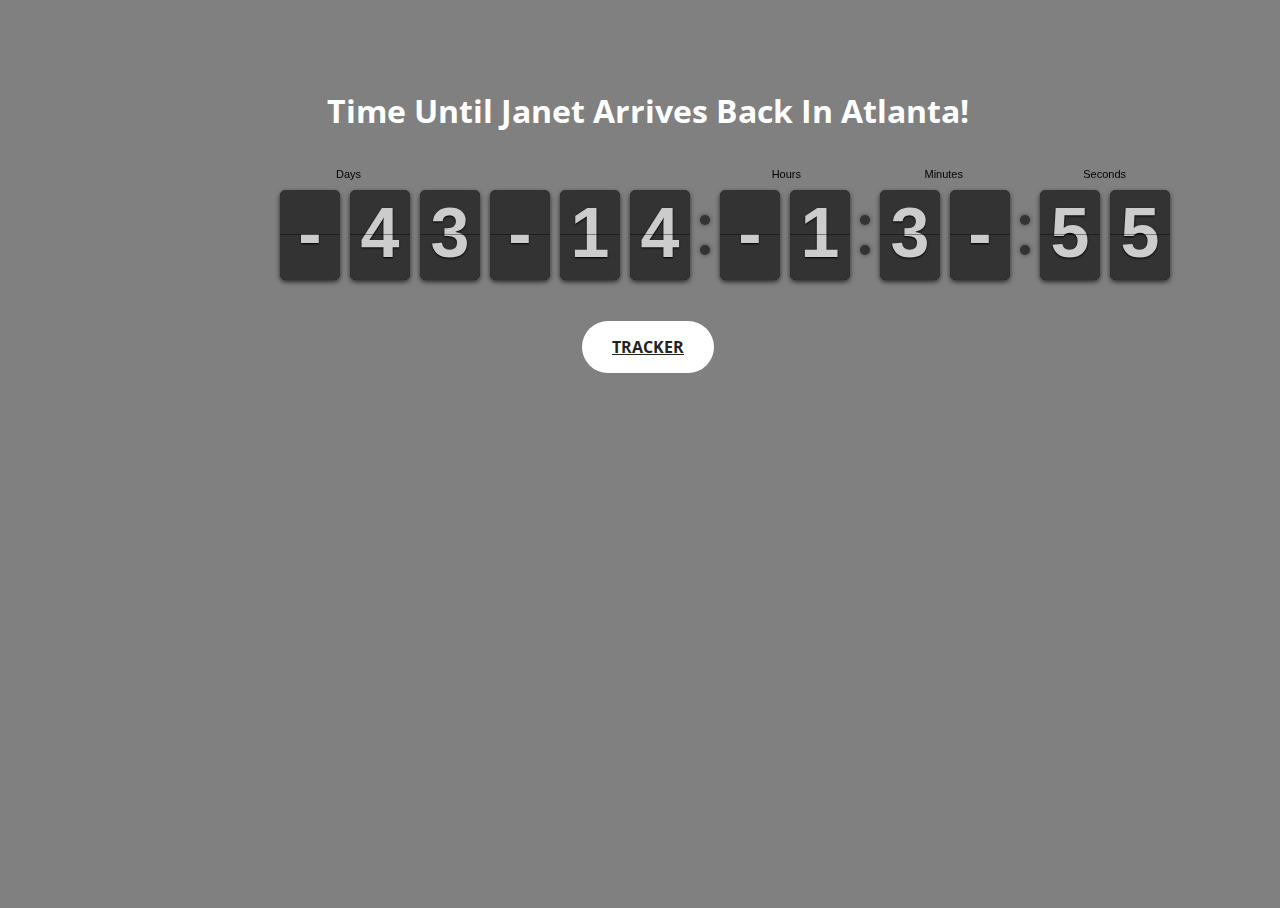
<file: countDown.html>
<html>
	<head>
		<link rel="stylesheet" href="timer/compiled/flipclock.css">
		<script src="http://ajax.googleapis.com/ajax/libs/jquery/1.10.2/jquery.min.js"></script>
		<script src="timer/compiled/flipclock.js"></script>	


		 <link href='https://fonts.googleapis.com/css?family=Open+Sans:300italic,400italic,600italic,700italic,800italic,400,300,600,700,800' rel='stylesheet' type='text/css'>
    <link href='https://fonts.googleapis.com/css?family=Merriweather:400,300,300italic,400italic,700,700italic,900,900italic' rel='stylesheet' type='text/css'>
    <link rel="stylesheet" href="font-awesome/css/font-awesome.min.css" type="text/css">

    <!-- Plugin CSS -->
    <link rel="stylesheet" href="css/magnific-popup.css" type="text/css">

    <!-- Custom CSS  -->
    <link rel="stylesheet" href="css/creative.css" type="text/css">
	</head>

<script type="text/javascript">
	var clock;

	$(document).ready(function() {

		// Grab the current date
		var currentDate = new Date();

		// Set some date in the future. In this case, it's always Jan 1
		var futureDate  = new Date(currentDate.getFullYear() + 0, 0, 163);

		// Calculate the difference in seconds between the future and current date
		var diff = futureDate.getTime() / 1000 - currentDate.getTime() / 1000;

		// Instantiate a coutdown FlipClock
		clock = $('.clock').FlipClock(diff, {
			clockFace: 'DailyCounter',
			countdown: true
		});
	});
</script>

	<body style="background: grey">
		<br>
		<br>
		<br>
		<h1 style="color: white;" align="center">Time Until Janet Arrives Back In Atlanta!</h1>	
		<br>	
		<div class="clock" style="position: relative; left:20%"></div>
		<br>
		<br>
		<div align="center">
		<a href="index.html" class="page-scroll btn btn-default btn-xl sr-button" data-sr-id="6" style="; visibility: visible;  -webkit-transform: translateY(0) scale(1); opacity: 1;transform: translateY(0) scale(1); opacity: 1;-webkit-transition: all 0.35s ease 0s, -webkit-transform 1s cubic-bezier(0.6, 0.2, 0.1, 1) 0.2s, opacity 1s cubic-bezier(0.6, 0.2, 0.1, 1) 0.2s; transition: all 0.35s ease 0s, transform 1s cubic-bezier(0.6, 0.2, 0.1, 1) 0.2s, opacity 1s cubic-bezier(0.6, 0.2, 0.1, 1) 0.2s; ">Tracker</a>
		</div>
	</body>
</html>
</file>
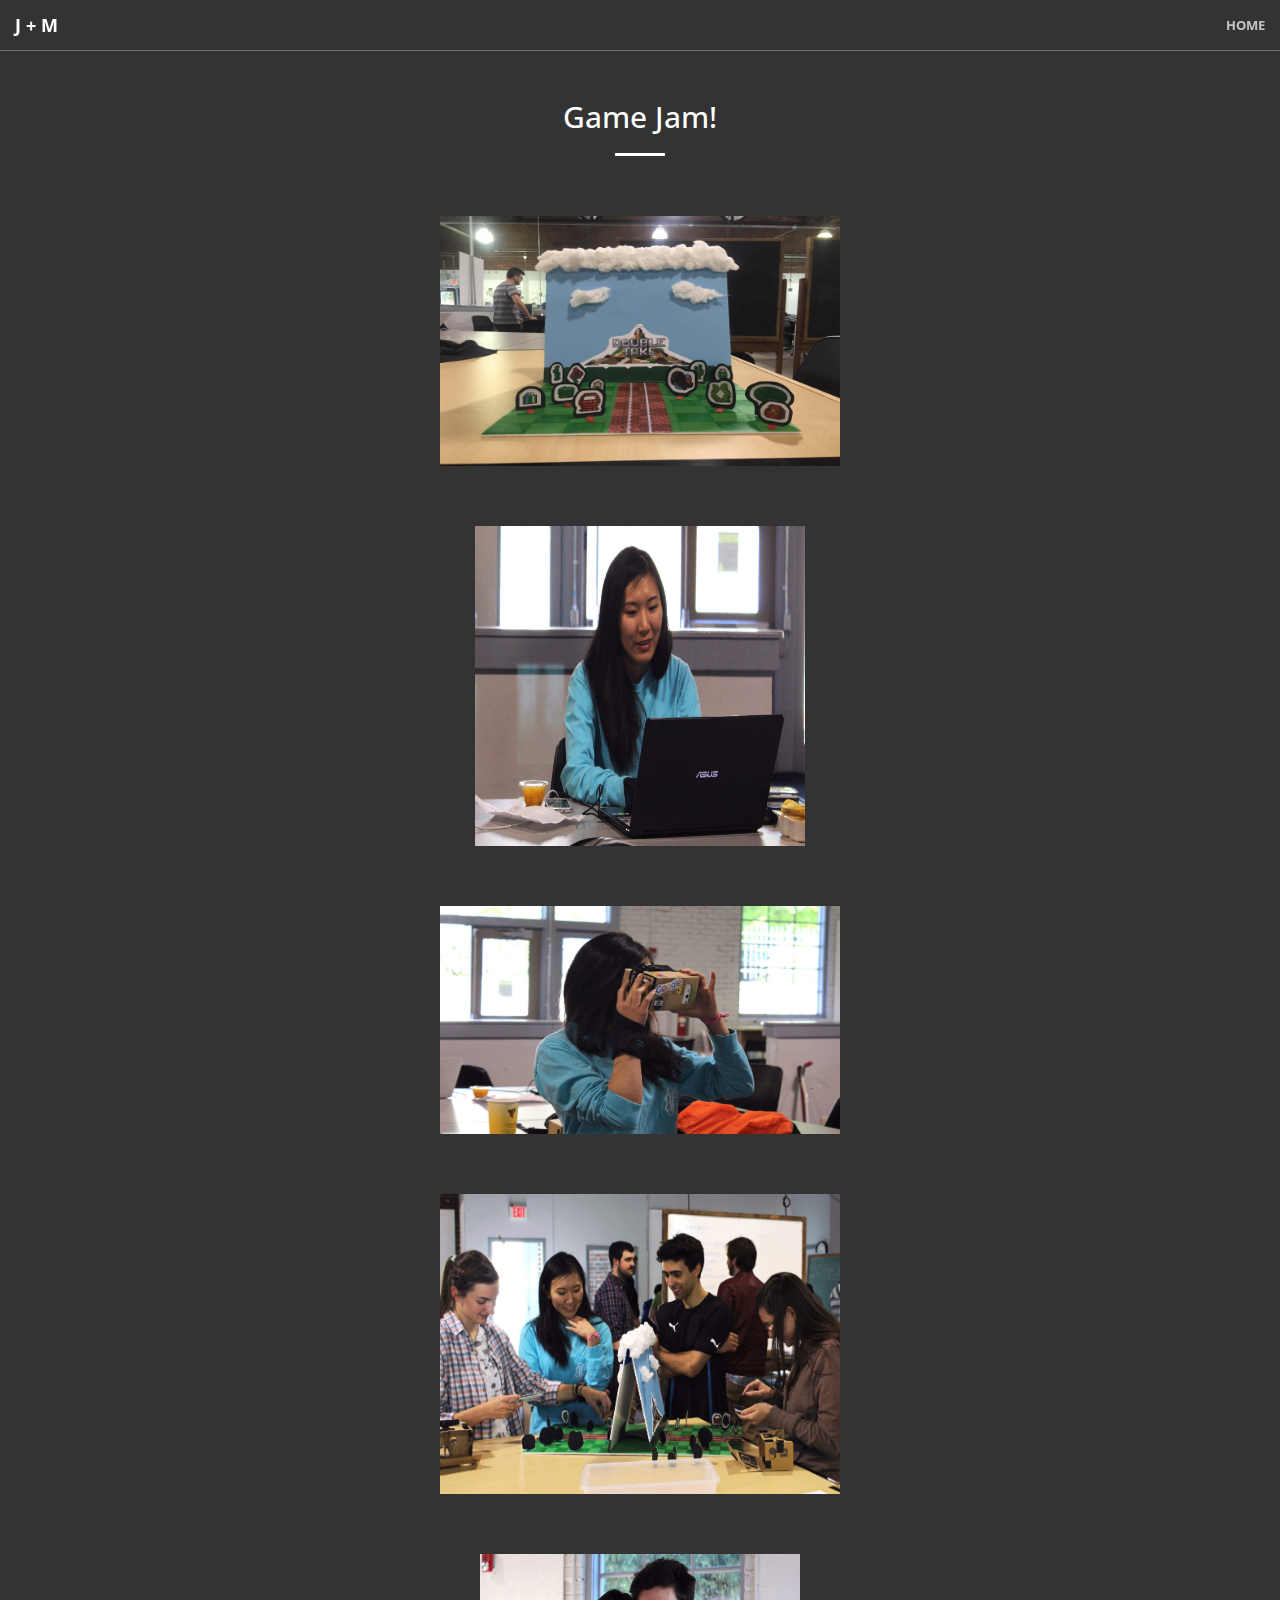
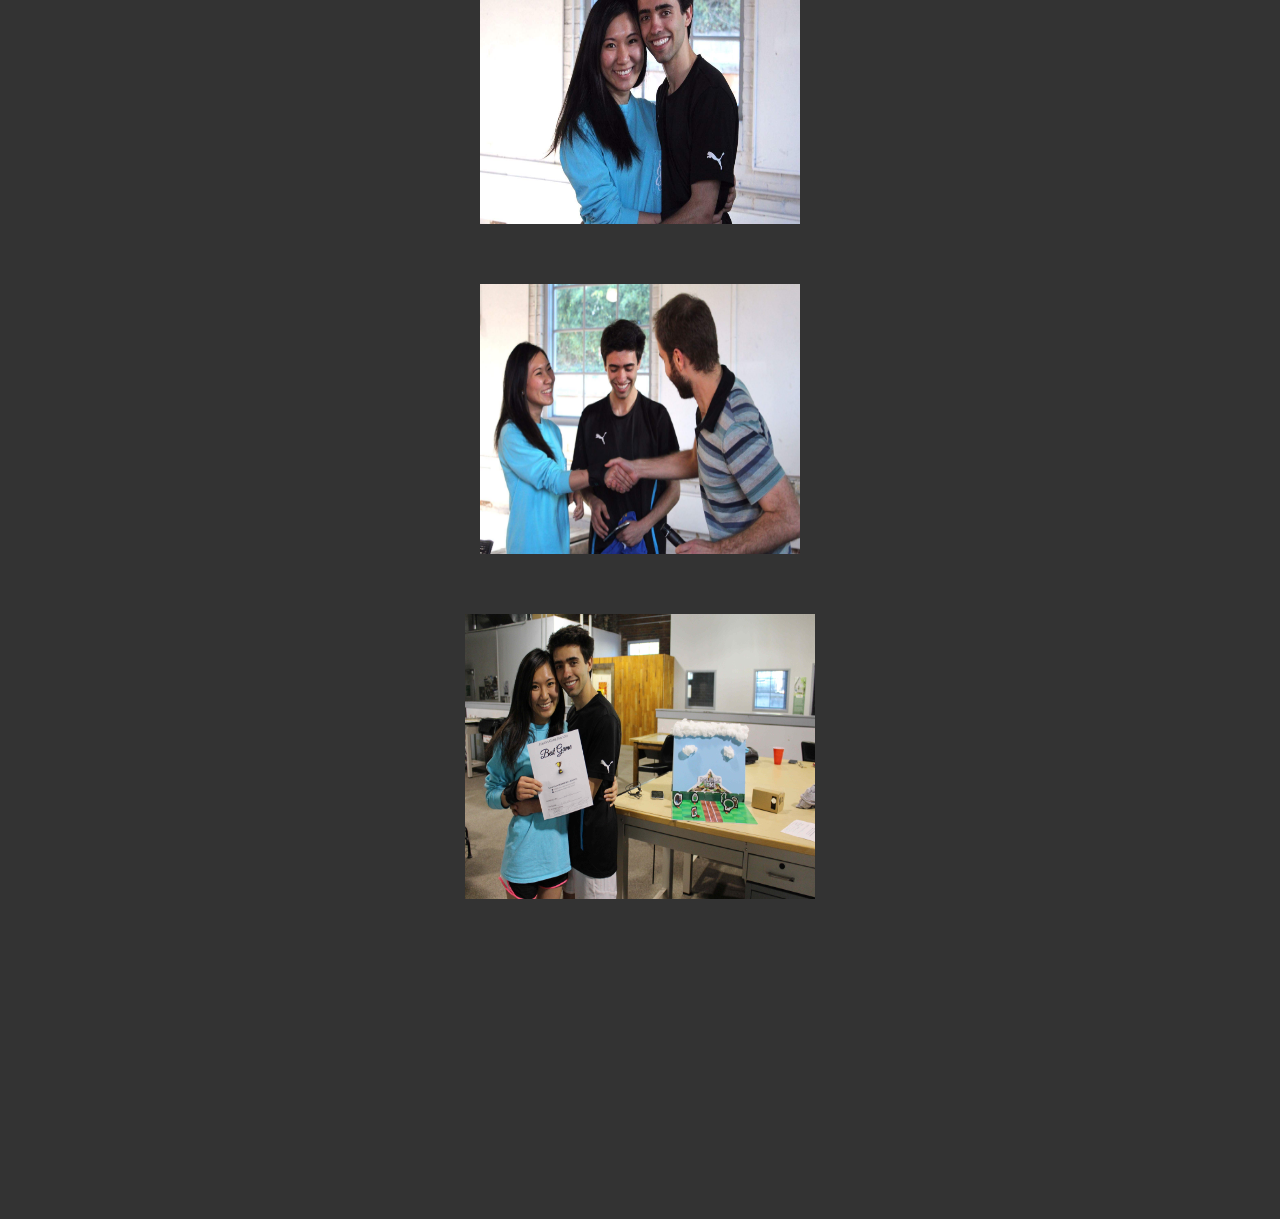
<file: GameJam.html>
<!DOCTYPE html>
<html lang="en">

<head>

    <meta charset="utf-8">
    <meta http-equiv="X-UA-Compatible" content="IE=edge">
    <meta name="viewport" content="width=device-width, initial-scale=1">
    <meta name="description" content="">
    <meta name="author" content="">

    <title>Creative - Start Bootstrap Theme</title>

    <!-- Bootstrap Core CSS -->
    <link rel="stylesheet" href="css/bootstrap.min.css" type="text/css">

    <!-- Custom Fonts -->
    <link href='https://fonts.googleapis.com/css?family=Open+Sans:300italic,400italic,600italic,700italic,800italic,400,300,600,700,800' rel='stylesheet' type='text/css'>
    <link href='https://fonts.googleapis.com/css?family=Merriweather:400,300,300italic,400italic,700,700italic,900,900italic' rel='stylesheet' type='text/css'>
    <link rel="stylesheet" href="font-awesome/css/font-awesome.min.css" type="text/css">

    <!-- Plugin CSS -->
    <link rel="stylesheet" href="css/magnific-popup.css" type="text/css">

    <!-- Custom CSS -->
    <link rel="stylesheet" href="css/creative.css" type="text/css">

    <!-- HTML5 Shim and Respond.js IE8 support of HTML5 elements and media queries -->
    <!-- WARNING: Respond.js doesn't work if you view the page via file:// -->
    <!--[if lt IE 9]>
        <script src="https://oss.maxcdn.com/libs/html5shiv/3.7.0/html5shiv.js"></script>
        <script src="https://oss.maxcdn.com/libs/respond.js/1.4.2/respond.min.js"></script>
    <![endif]-->

</head>

<script>
function Main(){
     location.href = "index.html";
}

function Christmas(){
     location.href = "Christmas.html";
}

function Orlando(){
     location.href = "Orlando.html";
}

function NewYears(){
     location.href = "NewYears.html";
}

function Other(){
     location.href = "Other.html";
}

function GameJam(){
     location.href = "GameJam.html";
}

function Fall(){
     location.href = "Fall.html";
}

</script>
<style type="text/css">
    .rotate90 {
    -webkit-transform: rotate(90deg);
    -moz-transform: rotate(90deg);
    -o-transform: rotate(90deg);
    -ms-transform: rotate(90deg);
    transform: rotate(90deg);
}
</style>


<body id="page-top">

    <nav id="mainNav" class="navbar navbar-default navbar-fixed-top">
        <div class="container-fluid">
            <!-- Brand and toggle get grouped for better mobile display -->
            <div class="navbar-header">
                <button type="button" class="navbar-toggle collapsed" data-toggle="collapse" data-target="#bs-example-navbar-collapse-1">
                    <span class="sr-only">Toggle navigation</span>
                    <span class="icon-bar"></span>
                    <span class="icon-bar"></span>
                    <span class="icon-bar"></span>
                </button>
                <a class="navbar-brand page-scroll" href="#page-top">J + M</a>
            </div>
            <!-- Collect the nav links, forms, and other content for toggling -->
            <div class="collapse navbar-collapse" id="bs-example-navbar-collapse-1">
                <ul class="nav navbar-nav navbar-right">
                    <li>
                        <a class="page-scroll" onclick="Main()" href="#contact">Home</a>
                    </li>
                </ul>
            </div>
            <!-- /.navbar-collapse -->
        </div>
        <!-- /.container-fluid -->
    </nav>
<!--
    <header>
        <div class="header-content">
            <div class="header-content-inner">
                <h1>Janet and Michael's Website for Awesome Stuff</h1>
                
                <p></p>
                <br>
                <br>
                <br>
                <br>
                <br>
                <br>
                <br>
                <br>
                <br>
                <br>
                <br>
                <br>
                <a href="#about" class="btn btn-primary btn-xl page-scroll">See More!</a>
            </div>
        </div>
    </header>
-->


    <section class="bg-primary" id="about">
        <div class="container">
            <div class="row">
                <div class="col-lg-8 col-lg-offset-2 text-center">
                    <h2 class="section-heading">Game Jam!</h2>
                    <hr class="light">
                    <!-- <p class="text-faded">Start Bootstrap has everything you need to get your new website up and running in no time! All of the templates and themes on Start Bootstrap are open source, free to download, and easy to use. No strings attached!</p>
                    <a href="#services" class="page-scroll btn btn-default btn-xl sr-button">Get Started!</a> -->
                    <br>
                    <br>
                    <img src="img\GameJam\board.jpg" style="width:400px;height:250px;">
                    <br>
                    <br>
                    <br>
                    <br>
                    <img src="img\GameJam\janetCodes.jpg" style="width:330px;height:320px;">
                    <br>
                    <br>
                    <br>
                    <br>
                    <img src="img\GameJam\janetVR.jpg" style="width:400px;height:228px;">
                    <br>
                    <br>
                    <br>
                    <br>
                    <img src="img\GameJam\showingGame.jpg" style="width:400px;height:300px;">
                    <br>
                    <br>
                    <br>
                    <br>
                    <img src="img\GameJam\weWin.jpg" style="width:320px;height:270px;">
                    <br>
                    <br>
                    <br>
                    <br>
                    <img src="img\GameJam\winningGame.jpg" style="width:320px;height:270px;">
                    <br>
                    <br>
                    <br>
                    <br>
                    <img src="img\GameJam\winningPaper.jpg" style="width:350px;height:285px;">
                    <br>
                    <br>
                    <br>
                    <br>
                    <br>
                    <br>
                    <br>
                    <br>
                    <br>
                    <br>
                    <br>
                    <br>
                </div>
            </div>
        </div>
    </section>
<!--
    <section id="services">
        <div class="container">
            <div class="row">
                <div class="col-lg-12 text-center">
                    <h2 class="section-heading">At Your Service</h2>
                    <hr class="primary">
                </div>
            </div>
        </div>
        <div class="container">
            <div class="row">
                <div class="col-lg-3 col-md-6 text-center">
                    <div class="service-box">
                        <i class="fa fa-4x fa-diamond text-primary sr-icons"></i>
                        <h3>Sturdy Templates</h3>
                        <p class="text-muted">Our templates are updated regularly so they don't break.</p>
                    </div>
                </div>
                <div class="col-lg-3 col-md-6 text-center">
                    <div class="service-box">
                        <i class="fa fa-4x fa-paper-plane text-primary sr-icons"></i>
                        <h3>Ready to Ship</h3>
                        <p class="text-muted">You can use this theme as is, or you can make changes!</p>
                    </div>
                </div>
                <div class="col-lg-3 col-md-6 text-center">
                    <div class="service-box">
                        <i class="fa fa-4x fa-newspaper-o text-primary sr-icons"></i>
                        <h3>Up to Date</h3>
                        <p class="text-muted">We update dependencies to keep things fresh.</p>
                    </div>
                </div>
                <div class="col-lg-3 col-md-6 text-center">
                    <div class="service-box">
                        <i class="fa fa-4x fa-heart text-primary sr-icons"></i>
                        <h3>Made with Love</h3>
                        <p class="text-muted">You have to make your websites with love these days!</p>
                    </div>
                </div>
            </div>
        </div>
    </section>
-->

<!--
    <section class="no-padding" id="portfolio">
        <div class="container-fluid">
            <div class="row no-gutter popup-gallery">
                <div class="col-lg-4 col-sm-6">
                    <a href="img/portfolio/fullsize/1.jpg" class="portfolio-box" onclick="move()">
                   
                        <img src="img/portfolio/thumbnails/1.jpg" class="img-responsive" alt="">
                        <div class="portfolio-box-caption">
                            <div class="portfolio-box-caption-content">
                                <div class="project-category text-faded">
                                    Fall
                                </div>
                                <div class="project-name">
                                    
                                </div>
                            </div>
                        </div>
                    </a>
                </div>
                <div class="col-lg-4 col-sm-6">
                    <a href="img/portfolio/fullsize/2.jpg" class="portfolio-box">
                        <img src="img/portfolio/thumbnails/2.jpg" class="img-responsive" alt="">
                        <div class="portfolio-box-caption">
                            <div class="portfolio-box-caption-content">
                                <div class="project-category text-faded">
                                    Christmas
                                </div>
                                <div class="project-name">
                                    
                                </div>
                            </div>
                        </div>
                    </a>
                </div>
                <div class="col-lg-4 col-sm-6">
                    <a href="img/portfolio/fullsize/3.jpg" class="portfolio-box">
                        <img src="img/portfolio/thumbnails/3.jpg" class="img-responsive" alt="">
                        <div class="portfolio-box-caption">
                            <div class="portfolio-box-caption-content">
                                <div class="project-category text-faded">
                                    New Years
                                </div>
                                <div class="project-name">
                                    
                                </div>
                            </div>
                        </div>
                    </a>
                </div>
                <div class="col-lg-4 col-sm-6">
                    <a href="img/portfolio/fullsize/4.jpg" class="portfolio-box">
                        <img src="img/portfolio/thumbnails/4.jpg" class="img-responsive" alt="">
                        <div class="portfolio-box-caption">
                            <div class="portfolio-box-caption-content">
                                <div class="project-category text-faded">
                                    Game Jam
                                </div>
                                <div class="project-name">
                                    
                                </div>
                            </div>
                        </div>
                    </a>
                </div>
                <div class="col-lg-4 col-sm-6">
                    <a href="img/portfolio/fullsize/5.jpg" class="portfolio-box">
                        <img src="img/portfolio/thumbnails/5.jpg" class="img-responsive" alt="">
                        <div class="portfolio-box-caption">
                            <div class="portfolio-box-caption-content">
                                <div class="project-category text-faded">
                                    Orlando
                                </div>
                                <div class="project-name">
                                    
                                </div>
                            </div>
                        </div>
                    </a>
                </div>
                <div class="col-lg-4 col-sm-6">
                    <a href="img/portfolio/fullsize/6.jpg" class="portfolio-box">
                        <img src="img/portfolio/thumbnails/6.jpg" class="img-responsive" alt="">
                        <div class="portfolio-box-caption">
                            <div class="portfolio-box-caption-content">
                                <div class="project-category text-faded">
                                    Other
                                </div>
                                <div class="project-name">
                                    
                                </div>
                            </div>
                        </div>
                    </a>
                </div>
            </div>
        </div>
    </section>
-->
<!--
    <aside class="bg-dark">
        <div class="container text-center">
            <div class="call-to-action">
                <a href="http://startbootstrap.com/template-overviews/creative/" class="btn btn-default btn-xl sr-button">Download Now!</a>
            </div>
        </div>
    </aside>
-->
<!--
    <section id="contact">
        <div class="container">
            <div class="row">
                <div class="col-lg-8 col-lg-offset-2 text-center">
                    <h2 class="section-heading">Let's Get In Touch!</h2>
                    <hr class="primary">
                    <p>Ready to start your next project with us? That's great! Give us a call or send us an email and we will get back to you as soon as possible!</p>
                </div>
                <div class="col-lg-4 col-lg-offset-2 text-center">
                    <i class="fa fa-phone fa-3x sr-contact"></i>
                    <p>123-456-6789</p>
                </div>
                <div class="col-lg-4 text-center">
                    <i class="fa fa-envelope-o fa-3x sr-contact"></i>
                    <p><a href="mailto:your-email@your-domain.com">feedback@startbootstrap.com</a></p>
                </div>
            </div>
        </div>
    </section>
-->
    <!-- jQuery -->
    <script src="js/jquery.js"></script>

    <!-- Bootstrap Core JavaScript -->
    <script src="js/bootstrap.min.js"></script>

    <!-- Plugin JavaScript -->
    <script src="js/scrollreveal.min.js"></script>
    <script src="js/jquery.easing.min.js"></script>
    <script src="js/jquery.fittext.js"></script>
    <script src="js/jquery.magnific-popup.min.js"></script>

    <!-- Custom Theme JavaScript -->
    <script src="js/creative.js"></script>

</body>

</html>
</file>
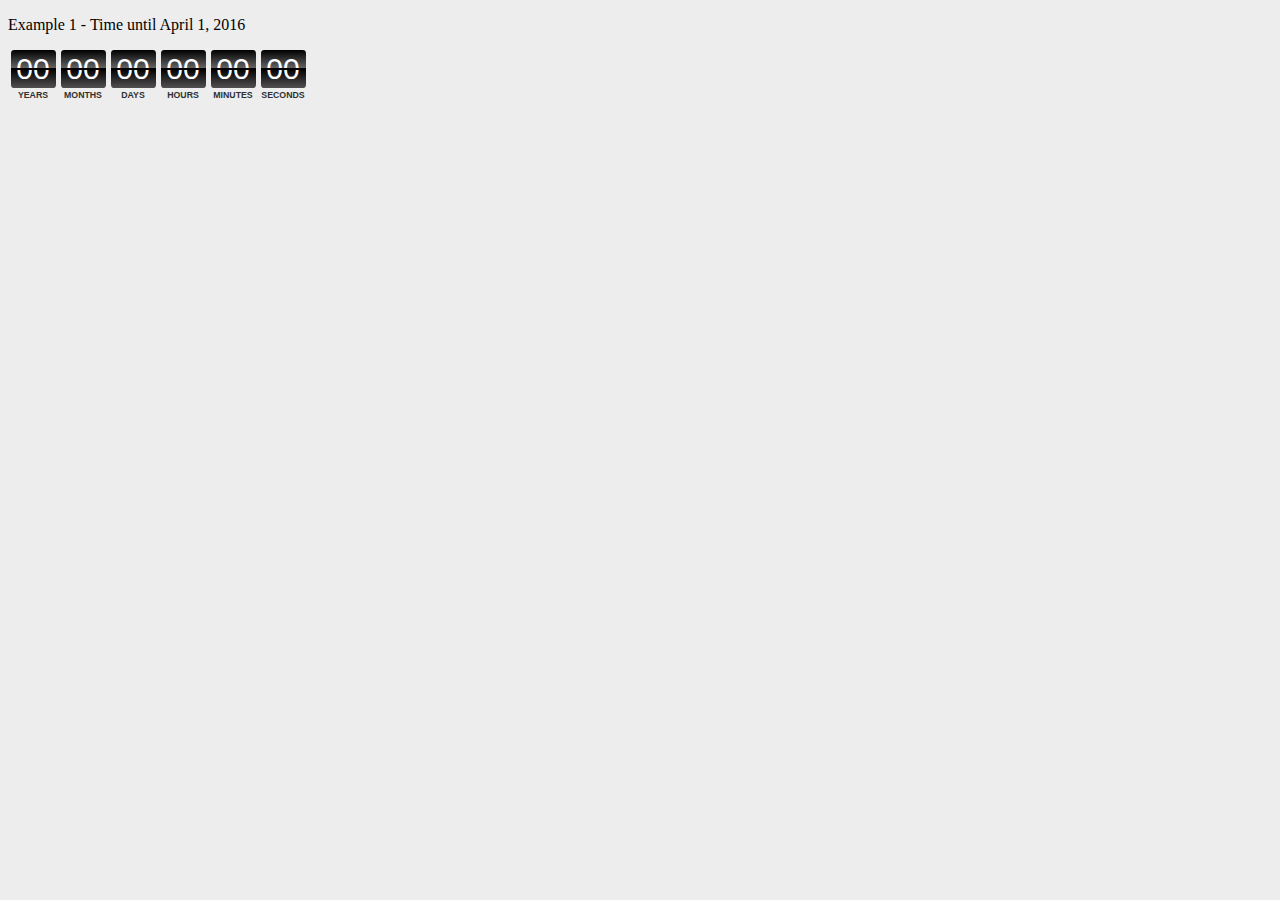
<file: countdown/examples 1.html>
<!DOCTYPE html>
<html lang="en">
<head>
<meta http-equiv="Content-Type" content="text/html; charset=utf-8">
<title>Countdown Examples 1</title>


</head>
<body style="background-color:#EDEDED">





<p>Example 1 - Time until April 1, 2016</p>

<!-- START COUNTDOWN -->
<script src="countdown.js" type="text/javascript"></script>
<script type="application/javascript">

var myCountdownTest = new Countdown({
								 	year	: 2016,
									month	: 4, 
									day		: 1,
									width	: 300, 
									height	: 50
									});



</script>
<!-- END COUNTDOWN -->


</body>
</html>
</file>
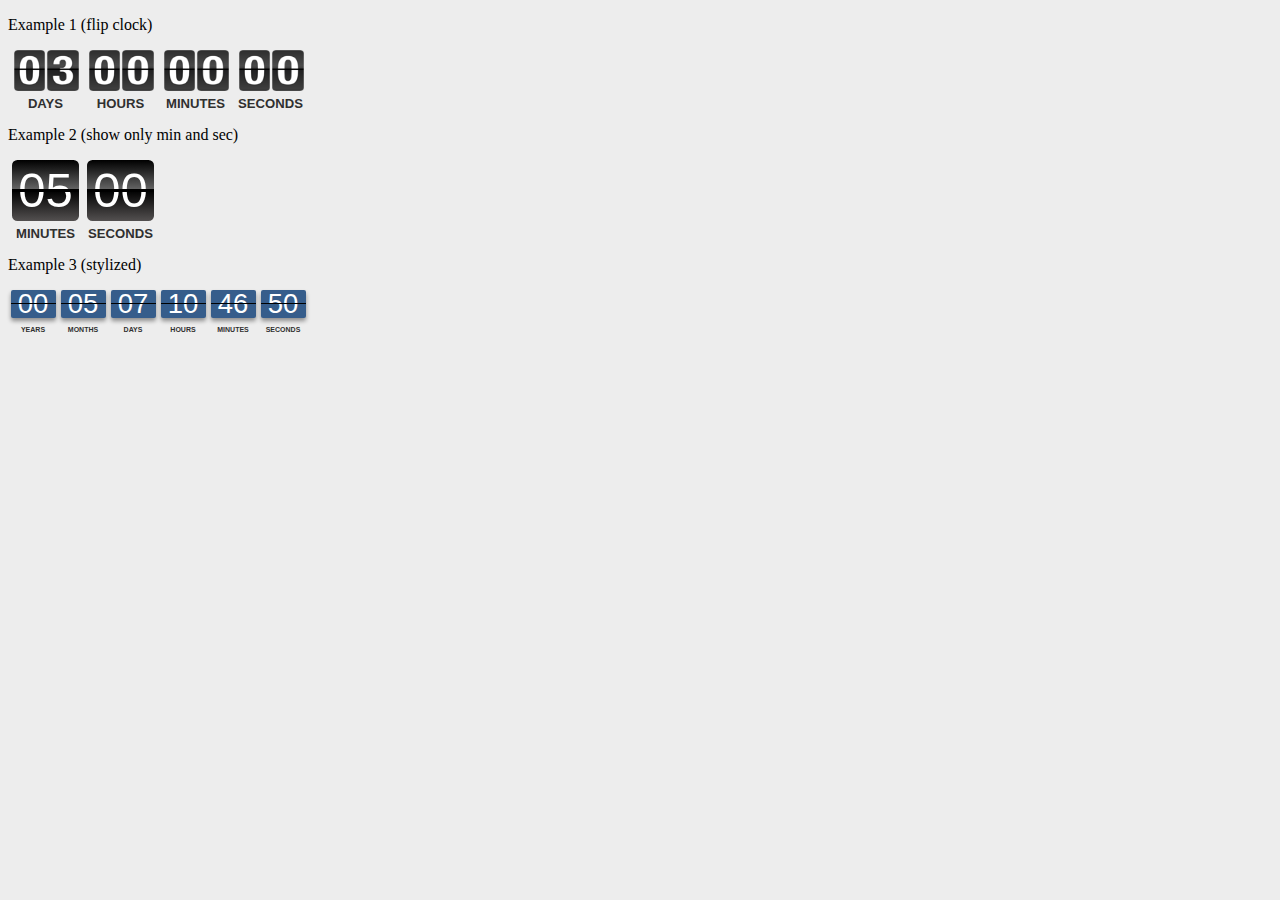
<file: countdown/examples 2.html>
<!DOCTYPE html>
<html lang="en">
<head>
<meta http-equiv="Content-Type" content="text/html; charset=utf-8">
<title>Countdown Examples 2</title>

<!-- =========================================================== -->
<!-- COUNTDOWN NOTE: 
		When using more than one Countdown, 
		we recommend placing a reference 
		to the script once in HEAD -->
<!-- =========================================================== -->
<script src="countdown.js" type="text/javascript"></script>



</head>
<body style="background-color:#EDEDED">




<!-- =========================================================== -->
<p>Example 1 (flip clock)</p>
<!-- =========================================================== -->
<script type="application/javascript">
var myCountdown1 = new Countdown({
								 	time: 86400 * 3, // 86400 seconds = 1 day
									width:300, 
									height:60,  
									rangeHi:"day",
									style:"flip"	// <- no comma on last item!
									});

</script>



<!-- =========================================================== -->
<p>Example 2 (show only min and sec)</p>
<!-- =========================================================== -->
<script type="application/javascript">
var myCountdown2 = new Countdown({
									time: 300, 
									width:150, 
									height:80, 
									rangeHi:"minute"	// <- no comma on last item!
									});

</script>




<!-- =========================================================== -->
<p>Example 3 (stylized)</p>
<!-- =========================================================== -->
<script type="application/javascript">
var myCountdown4 = new Countdown({
								 	year: (new Date().getFullYear() + 1), 	// I'm cheating here... so I don't have to update this every year!
									//year: 2015, 							// This is what you would normally put in here... just a number for the year
									month:1, 
									day:1, 
									width:300, 
									height:40, 
									padding : 1.0, // Sets the text size to a percentage of the overall height. (I probably should have nemed this better.)
									numbers		: 	{
													font 	: "Arial",
													color	: "#FFFFFF",
													bkgd	: "#365D8B",
													fontSize : 200,
													rounded	: 0.15,				// percentage of size 
													shadow	: {
																x : 0,			// x offset (in pixels)
																y : 3,			// y offset (in pixels)
																s : 4,			// spread
																c : "#000000",	// color
																a : 0.4			// alpha	// <- no comma on last item!
																}
													},
									
									labels : {
												textScale : 0.8,
												offset : 5
											} // <- no comma on last item!
									
									});

</script>


</body>
</html>
</file>
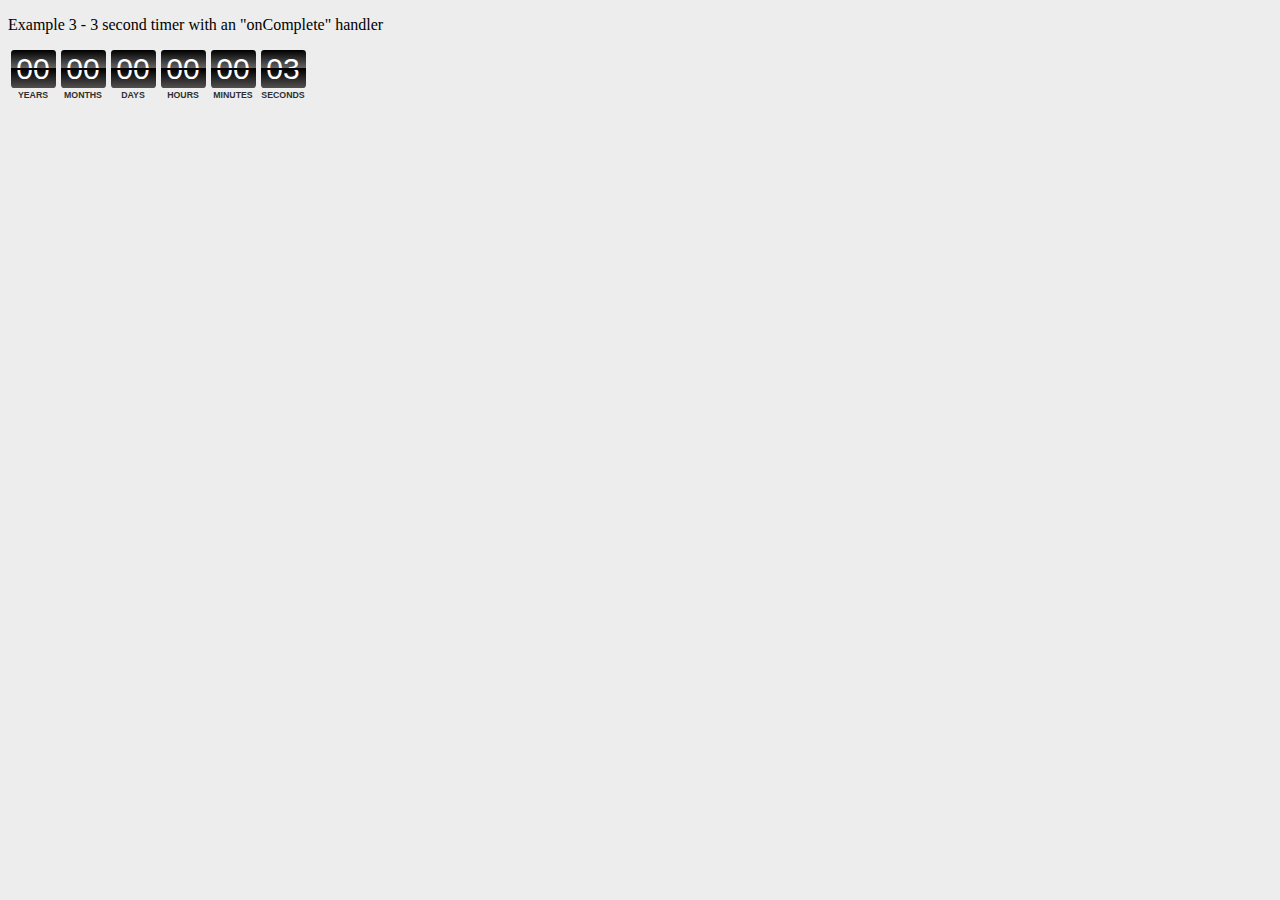
<file: countdown/examples 3.html>
<!DOCTYPE html>
<html lang="en">
<head>
<meta http-equiv="Content-Type" content="text/html; charset=utf-8">
<title>Countdown Examples 3</title>


</head>
<body style="background-color:#EDEDED">





<p>Example 3 - 3 second timer with an "onComplete" handler</p>

<!-- START COUNTDOWN -->
<script src="countdown.js"></script>

<script>

function doneHandler(result) {
	
	// Result is a javascript Date object, containing the deadline time.
	//
	// 		NOTES on the javascript Date object:
	// 			- months are 0-11, not 1-12
	// 			- "day" is day of the week (0-6) representing sunday-saturday
	// 			- "date" is the day of the month (0-31)
	
	var year = result.getFullYear();
	var month = result.getMonth() + 1; // bump by 1 for humans
	var day = result.getDate();
	var h = result.getHours();
	var m = result.getMinutes();
	var s = result.getSeconds();
	
	var UTC = result.toString();
	
	var output = UTC + "\n";
	output += "year: " + year + "\n";
	output += "month: " + month + "\n";
	output += "day: " + day + "\n";
	output += "h: " + h + "\n";
	output += "m: " + m + "\n";
	output += "s: " + s + "\n";
	
	alert(output);
}

var myCountdownTest = new Countdown({
								 	time: 3,
									width	: 300, 
									height	: 50,
									onComplete : doneHandler
									});



</script>
<!-- END COUNTDOWN -->


</body>
</html>
</file>
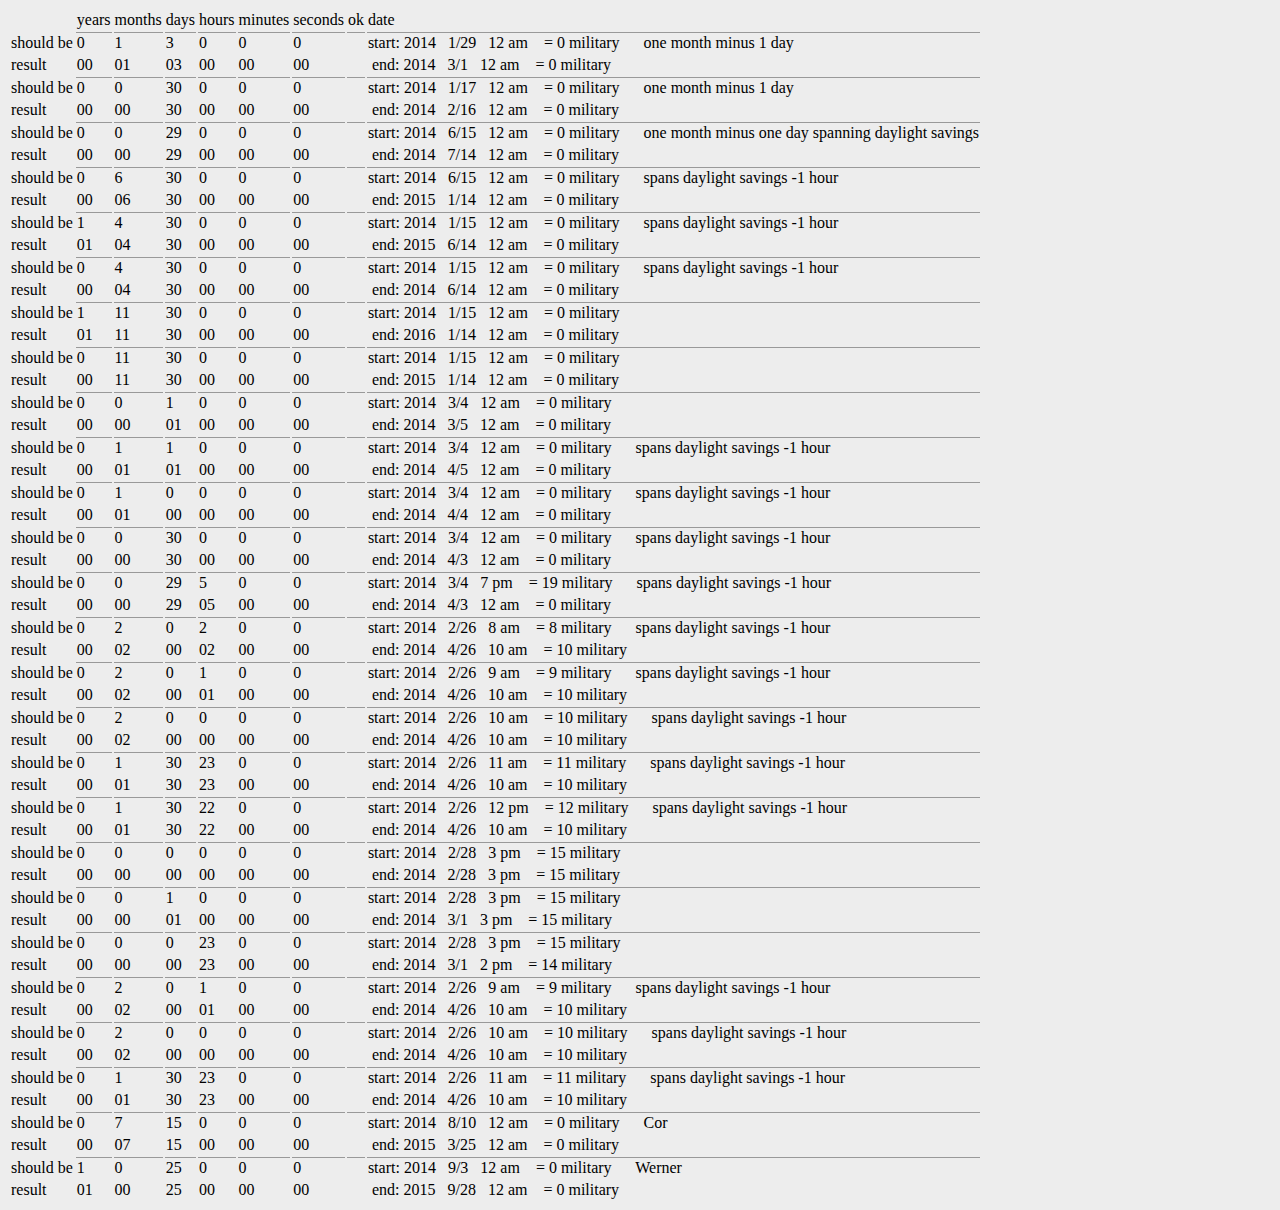
<file: countdown/tests.html>
<!DOCTYPE html>
<html lang="en">
<head>
<meta http-equiv="Content-Type" content="text/html; charset=utf-8">
<title>Countdown Tests</title>

<script src="countdown.js" type="text/javascript"></script>
<style type="text/css">

p {
	font-family: Verdana, Geneva, sans-serif;
	font-size: 12px;
	line-height: 0px;
}

.red {
	color: #c31c00;
	font-weight:bold;
}

.sectionsep {
	border-top-width: 1px;
	border-top-style: solid;
	border-top-color: #999;
}

.nowrap {
	white-space: nowrap;
}

</style>

</head>
<body style="background-color:#EDEDED">


<table id="mytable" cellpadding="1">
  <tr>
    <td>&nbsp;</td>
    <td>years</td>
    <td>months</td>
    <td>days</td>
    <td>hours</td>
    <td>minutes</td>
    <td>seconds</td>
    <td>ok</td>
    <td>date</td>
  </tr>
</table>


<script type="application/javascript">


var timediff = new jbeeb.TimeDiff({
	rangeHi : "year",
	rangeLo : "second"
});

function makeDate(y, mo, day, h, m, s){
	//console.log(new Date(y, mo-1, day || 0, h || 0, m || 0, s || 0).toString());
	return new Date(y, mo-1, day || 0, h || 0, m || 0, s || 0);
}

function process(start, target, shouldbe){

	
	var result = timediff.diff(start, target);
	
	var mytable = document.getElementById("mytable");
	
	var tableRowResult = document.createElement("tr");
	var titleResult = document.createElement("td");
	var ty = document.createElement("td");
	var tmo = document.createElement("td");
	var td = document.createElement("td");
	var th = document.createElement("td");
	var tm = document.createElement("td");
	var ts = document.createElement("td");
	var tok = document.createElement("td");
	var tdate = document.createElement("td");
	
	tableRowResult.appendChild(titleResult).innerHTML = "result";
	tableRowResult.appendChild(ty);
	tableRowResult.appendChild(tmo);
	tableRowResult.appendChild(td);
	tableRowResult.appendChild(th);
	tableRowResult.appendChild(tm);
	tableRowResult.appendChild(ts);
	tableRowResult.appendChild(tok);
	tableRowResult.appendChild(tdate);
	
	ty.innerHTML = result.year;
	tmo.innerHTML = result.month;
	td.innerHTML = result.day;
	th.innerHTML = result.hour;
	tm.innerHTML = result.minute;
	ts.innerHTML = result.second;
	tok.innerHTML = "";
	tdate.innerHTML = "&nbsp;end: " + printDate(target);
	
	
	
	
	//---------------------------
	
	var tableRowShouldbe = document.createElement("tr");
	var titleShouldBe = document.createElement("td");
	var sy = document.createElement("td");
	var smo = document.createElement("td");
	var sd = document.createElement("td");
	var sh = document.createElement("td");
	var sm = document.createElement("td");
	var ss = document.createElement("td");
	var sok = document.createElement("td");
	var sdate = document.createElement("td");
	sdate.setAttribute("nowwrap", "nowrap");
	sdate.className = "noWrap";
	
	tableRowShouldbe.appendChild(titleShouldBe).innerHTML = "should be";
	tableRowShouldbe.appendChild(sy);
	tableRowShouldbe.appendChild(smo);
	tableRowShouldbe.appendChild(sd);
	tableRowShouldbe.appendChild(sh);
	tableRowShouldbe.appendChild(sm);
	tableRowShouldbe.appendChild(ss);
	tableRowShouldbe.appendChild(sok);
	tableRowShouldbe.appendChild(sdate);
	
	sy.className = smo.className = sd.className = sh.className = sm.className = ss.className = sok.className = sdate.className = "sectionsep";
	
	sy.innerHTML = shouldbe.y;
	smo.innerHTML = shouldbe.mo;
	sd.innerHTML = shouldbe.d;
	sh.innerHTML = shouldbe.h;
	sm.innerHTML = shouldbe.m;
	ss.innerHTML = shouldbe.s;
	sok.innerHTML = "";
	sdate.innerHTML = "start: " + printDate(start) + (shouldbe.note ? "&nbsp;&nbsp;&nbsp;&nbsp; " + shouldbe.note : "");
	
	var fail = false;
	if(parseInt(shouldbe.y) != parseInt(result.year) ) {
		ty.className = "red";
		fail = true;
	}
	if(parseInt(shouldbe.mo) != parseInt(result.month) ) {
		tmo.className = "red";
		fail = true;
	}
	if(parseInt(shouldbe.d) != parseInt(result.day) ) {
		td.className = "red";
		fail = true;
	}
	if(parseInt(shouldbe.h) != parseInt(result.hour) ) {
		th.className = "red";
		fail = true;
	}
	if(parseInt(shouldbe.m) != parseInt(result.minute) ) {
		tm.className = "red";
		fail = true;
	}
	if(parseInt(shouldbe.s) != parseInt(result.second) ) {
		ts.className = "red";
		fail = true;
	}
	
	if(fail){
		tok.className = "red";
		tok.innerHTML = "CHECK";
	}
	
	
	mytable.appendChild(tableRowShouldbe);
	mytable.appendChild(tableRowResult);
	
	
}

function printDate(Vhr){
	var ampm = Vhr.getHours() > 11 ? "pm" : "am";
	var hrs = Vhr.getHours() % 12;
	hrs = hrs == 0 ? 12 : hrs;
	return Vhr.getFullYear() + " &nbsp;&nbsp;" + (Vhr.getMonth() + 1) + "/" + Vhr.getDate() + " &nbsp;&nbsp;" + hrs + " " + ampm + " &nbsp;&nbsp; = " + Vhr.getHours() + " military ";
}



// ------------------------------------------
// > 1 year random tests
// ------------------------------------------


process(
	makeDate(2014, 1, 29),
	makeDate(2014, 3, 1),
	{y:0, mo:1, d:3, h:0, m:0, s:0, note:"one month minus 1 day"}
);

process(
	makeDate(2014, 1, 17),
	makeDate(2014, 2, 16),
	{y:0, mo:0, d:30, h:0, m:0, s:0, note:"one month minus 1 day"}
);

//NOTE: May fail due to daylight wavings time (+1 hour across the year
process(
	// 6 whole months between
	// + 16 days from June 15 to June 30 (including June 15th because it's set to 00:00 so its a whole day)
	// + 13 days of July (not including the 14th because it's set to 00:00)
	// == 29 days
	makeDate(2014, 6, 15),
	makeDate(2014, 7, 14),
	{y:0, mo:0, d:29, h:0, m:0, s:0, note:"one month minus one day spanning daylight savings"}
);




//NOTE: May fail due to daylight wavings time (+1 hour across the year
process(
	// 6 whole months between
	// + 17 days from Dec 15 to Dec 31 (including Dec 15th because it's set to 00:00 so its a whole day)
	// + 13 days of Jan (not including the 14th because it's set to 00:00)
	// == 30 days
	makeDate(2014, 6, 15),
	makeDate(2015, 1, 14),
	{y:0, mo:6, d:30, h:0, m:0, s:0, note:"spans daylight savings -1 hour"}
);


process(
	// 4 whole months between
	// + 17 days from May 15 to May 31 (including may 15th because it's set to 00:00 so its a whole day)
	// + 13 days of jun (not including the 14th because it's set to 00:00)
	// == 30 days
	makeDate(2014, 1, 15),
	makeDate(2015, 6, 14),
	{y:1, mo:4, d:30, h:0, m:0, s:0, note:"spans daylight savings -1 hour"}
);

// ------------------------------------------
// Random spot tests
// ------------------------------------------
process(
	// 4 whole months between
	// + 17 days from May 15 to May 31 (including may 15th because it's set to 00:00 so its a whole day)
	// + 13 days of June (not including the 14th because it's set to 00:00)
	// == 30 days
	makeDate(2014, 1, 15),
	makeDate(2014, 6, 14),
	{y:0, mo:4, d:30, h:0, m:0, s:0, note:"spans daylight savings -1 hour"}
);

process(
	makeDate(2014, 1, 15),
	makeDate(2016, 1, 14),
	{y:1, mo:11, d:30, h:0, m:0, s:0}
);

process(
	makeDate(2014, 1, 15),
	makeDate(2015, 1, 14),
	{y:0, mo:11, d:30, h:0, m:0, s:0}
);

process(
	makeDate(2014, 3, 4),
	makeDate(2014, 3, 5),
	{y:0, mo:0, d:1, h:0, m:0, s:0}
);

process(
	makeDate(2014, 3, 4),
	makeDate(2014, 4, 5),
	{y:0, mo:1, d:1, h:0, m:0, s:0, note:"spans daylight savings -1 hour"}
);

process(
	makeDate(2014, 3, 4),
	makeDate(2014, 4, 4),
	{y:0, mo:1, d:0, h:0, m:0, s:0, note:"spans daylight savings -1 hour"}
);

process(
	makeDate(2014, 3, 4),
	makeDate(2014, 4, 3),
	{y:0, mo:0, d:30, h:0, m:0, s:0, note:"spans daylight savings -1 hour"}
);

process(
	// 3/4 -> 4/4 < 1 month
	// => 
	// + 3/4 to 3/31 = 27
	// + 4/1 to 4/3 = 2 (not including 4/3 since the date is set to 00:00 o'clock)
	// == 29 days
	// => add up hours
	// + 3/4 @ 19:00 - midnight = 5 hours.
	// + 0 (going to midnight of 4/2 or 00:00 or 4/3 however you see it.
	// == 5 horus
	makeDate(2014, 3, 4, 19),
	makeDate(2014, 4, 3),
	{y:0, mo:0, d:29, h:5, m:0, s:0, note:"spans daylight savings -1 hour"}
);

process(
	// 2 months + 2 horus
	makeDate(2014, 2, 26, 8),
	makeDate(2014, 4, 26, 10),
	{y:0, mo:2, d:0, h:2, m:0, s:0, note:"spans daylight savings -1 hour"}
);


process(
	// 2 monts + 1 hour
	makeDate(2014, 2, 26, 9),
	makeDate(2014, 4, 26, 10),
	{y:0, mo:2, d:0, h:1, m:0, s:0, note:"spans daylight savings -1 hour"}
);


process(
	// 2 months even
	makeDate(2014, 2, 26, 10),
	makeDate(2014, 4, 26, 10),
	{y:0, mo:2, d:0, h:0, m:0, s:0, note:"spans daylight savings -1 hour"}
);

process(
	// 1 month 30 days + 23 hours
	makeDate(2014, 2, 26, 11),
	makeDate(2014, 4, 26, 10),
	{y:0, mo:1, d:30, h:23, m:0, s:0, note:"spans daylight savings -1 hour"}
);

process(
	// 1 month 30 days + 22 hours
	makeDate(2014, 2, 26, 12),
	makeDate(2014, 4, 26, 10),
	{y:0, mo:1, d:30, h:22, m:0, s:0, note:"spans daylight savings -1 hour"}
);

process(
	// 0
	makeDate(2014, 2, 28, 15),
	makeDate(2014, 2, 28, 15),
	{y:0, mo:0, d:0, h:0, m:0, s:0}
);
process(
	// 1 day
	makeDate(2014, 2, 28, 15),
	makeDate(2014, 3, 1, 15),
	{y:0, mo:0, d:1, h:0, m:0, s:0}
);
process(
	// 23 hours
	makeDate(2014, 2, 28, 15),
	makeDate(2014, 3, 1, 14),
	{y:0, mo:0, d:0, h:23, m:0, s:0}
);

process(
	// 2 months 1 hour
	makeDate(2014, 2, 26, 9),
	makeDate(2014, 4, 26, 10),
	{y:0, mo:2, d:0, h:1, m:0, s:0, note:"spans daylight savings -1 hour"}
);
process(
	// 2 months
	makeDate(2014, 2, 26, 10),
	makeDate(2014, 4, 26, 10),
	{y:0, mo:2, d:0, h:0, m:0, s:0, note:"spans daylight savings -1 hour"}
);

process(
	// 2/26 -> 3/26 @ 11 o'clock = 1 month;
	// 3/26 -> 4/26 @ 11 o'clock = overshoot by 1 hour
	// 	=> 1 month
	// 	+ 5 days remaining in march
	// 	+ 25 days till midnight of the 26th
	// => 
	// 	+ 23 hours till 10 o'clock
	makeDate(2014, 2, 26, 11),
	makeDate(2014, 4, 26, 10),
	{y:0, mo:1, d:30, h:23, m:0, s:0, note:"spans daylight savings -1 hour"}
);


// Crosses a year - negative month, positive day  ( thanks Cor )
// 
process(
	// 8/10/2014 -> 3/10/2015 = 7 months
	// 3/10/2015 -> 3/25/2015 = 15 days
	makeDate(2014, 8, 10),
	makeDate(2015, 3, 25),
	{y:0, mo:7, d:15, h:0, m:0, s:0, note:"Cor"}
);

// Crosses a year - same month, positive day ( thanks Werner )
process(
	// 9/3 -> 9/28 = 12 months
	// 25 days
	makeDate(2014, 9, 3),
	makeDate(2015, 9, 28),
	{y:1, mo:0, d:25, h:0, m:0, s:0, note:"Werner"}
);



</script>

</body>
</html>
</file>
<file: timer/compiled/flipclock.css>
/* Get the bourbon mixin from http://bourbon.io */
/* Reset */
.flip-clock-wrapper * {
    -webkit-box-sizing: border-box;
    -moz-box-sizing: border-box;
    -ms-box-sizing: border-box;
    -o-box-sizing: border-box;
    box-sizing: border-box;
    -webkit-backface-visibility: hidden;
    -moz-backface-visibility: hidden;
    -ms-backface-visibility: hidden;
    -o-backface-visibility: hidden;
    backface-visibility: hidden;
}

.flip-clock-wrapper a {
  cursor: pointer;
  text-decoration: none;
  color: #ccc; }

.flip-clock-wrapper a:hover {
  color: #fff; }

.flip-clock-wrapper ul {
  list-style: none; }

.flip-clock-wrapper.clearfix:before,
.flip-clock-wrapper.clearfix:after {
  content: " ";
  display: table; }

.flip-clock-wrapper.clearfix:after {
  clear: both; }

.flip-clock-wrapper.clearfix {
  *zoom: 1; }

/* Main */
.flip-clock-wrapper {
  font: normal 11px "Helvetica Neue", Helvetica, sans-serif;
  -webkit-user-select: none; }

.flip-clock-meridium {
  background: none !important;
  box-shadow: 0 0 0 !important;
  font-size: 36px !important; }

.flip-clock-meridium a { color: #313333; }

.flip-clock-wrapper {
  text-align: center;
  position: relative;
  width: 100%;
  margin: 1em;
}

.flip-clock-wrapper:before,
.flip-clock-wrapper:after {
    content: " "; /* 1 */
    display: table; /* 2 */
}
.flip-clock-wrapper:after {
    clear: both;
}

/* Skeleton */
.flip-clock-wrapper ul {
  position: relative;
  float: left;
  margin: 5px;
  width: 60px;
  height: 90px;
  font-size: 80px;
  font-weight: bold;
  line-height: 87px;
  border-radius: 6px;
  background: #000;
}

.flip-clock-wrapper ul li {
  z-index: 1;
  position: absolute;
  left: 0;
  top: 0;
  width: 100%;
  height: 100%;
  line-height: 87px;
  text-decoration: none !important;
}

.flip-clock-wrapper ul li:first-child {
  z-index: 2; }

.flip-clock-wrapper ul li a {
  display: block;
  height: 100%;
  -webkit-perspective: 200px;
  -moz-perspective: 200px;
  perspective: 200px;
  margin: 0 !important;
  overflow: visible !important;
  cursor: default !important; }

.flip-clock-wrapper ul li a div {
  z-index: 1;
  position: absolute;
  left: 0;
  width: 100%;
  height: 50%;
  font-size: 80px;
  overflow: hidden; 
  outline: 1px solid transparent; }

.flip-clock-wrapper ul li a div .shadow {
  position: absolute;
  width: 100%;
  height: 100%;
  z-index: 2; }

.flip-clock-wrapper ul li a div.up {
  -webkit-transform-origin: 50% 100%;
  -moz-transform-origin: 50% 100%;
  -ms-transform-origin: 50% 100%;
  -o-transform-origin: 50% 100%;
  transform-origin: 50% 100%;
  top: 0; }

.flip-clock-wrapper ul li a div.up:after {
  content: "";
  position: absolute;
  top: 44px;
  left: 0;
  z-index: 5;
  width: 100%;
  height: 3px;
  background-color: #000;
  background-color: rgba(0, 0, 0, 0.4); }

.flip-clock-wrapper ul li a div.down {
  -webkit-transform-origin: 50% 0;
  -moz-transform-origin: 50% 0;
  -ms-transform-origin: 50% 0;
  -o-transform-origin: 50% 0;
  transform-origin: 50% 0;
  bottom: 0;
  border-bottom-left-radius: 6px;
  border-bottom-right-radius: 6px;
}

.flip-clock-wrapper ul li a div div.inn {
  position: absolute;
  left: 0;
  z-index: 1;
  width: 100%;
  height: 200%;
  color: #ccc;
  text-shadow: 0 1px 2px #000;
  text-align: center;
  background-color: #333;
  border-radius: 6px;
  font-size: 70px; }

.flip-clock-wrapper ul li a div.up div.inn {
  top: 0; }

.flip-clock-wrapper ul li a div.down div.inn {
  bottom: 0; }

/* PLAY */
.flip-clock-wrapper ul.play li.flip-clock-before {
  z-index: 3; }

.flip-clock-wrapper .flip {   box-shadow: 0 2px 5px rgba(0, 0, 0, 0.7); }

.flip-clock-wrapper ul.play li.flip-clock-active {
  -webkit-animation: asd 0.5s 0.5s linear both;
  -moz-animation: asd 0.5s 0.5s linear both;
  animation: asd 0.5s 0.5s linear both;
  z-index: 5; }

.flip-clock-divider {
  float: left;
  display: inline-block;
  position: relative;
  width: 20px;
  height: 100px; }

.flip-clock-divider:first-child {
  width: 0; }

.flip-clock-dot {
  display: block;
  background: #323434;
  width: 10px;
  height: 10px;
  position: absolute;
  border-radius: 50%;
  box-shadow: 0 0 5px rgba(0, 0, 0, 0.5);
  left: 5px; }

.flip-clock-divider .flip-clock-label {
  position: absolute;
  top: -1.5em;
  right: -86px;
  color: black;
  text-shadow: none; }

.flip-clock-divider.minutes .flip-clock-label {
  right: -88px; }

.flip-clock-divider.seconds .flip-clock-label {
  right: -91px; }

.flip-clock-dot.top {
  top: 30px; }

.flip-clock-dot.bottom {
  bottom: 30px; }

@-webkit-keyframes asd {
  0% {
    z-index: 2; }

  20% {
    z-index: 4; }

  100% {
    z-index: 4; } }

@-moz-keyframes asd {
  0% {
    z-index: 2; }

  20% {
    z-index: 4; }

  100% {
    z-index: 4; } }

@-o-keyframes asd {
  0% {
    z-index: 2; }

  20% {
    z-index: 4; }

  100% {
    z-index: 4; } }

@keyframes asd {
  0% {
    z-index: 2; }

  20% {
    z-index: 4; }

  100% {
    z-index: 4; } }

.flip-clock-wrapper ul.play li.flip-clock-active .down {
  z-index: 2;
  -webkit-animation: turn 0.5s 0.5s linear both;
  -moz-animation: turn 0.5s 0.5s linear both;
  animation: turn 0.5s 0.5s linear both; }

@-webkit-keyframes turn {
  0% {
    -webkit-transform: rotateX(90deg); }

  100% {
    -webkit-transform: rotateX(0deg); } }

@-moz-keyframes turn {
  0% {
    -moz-transform: rotateX(90deg); }

  100% {
    -moz-transform: rotateX(0deg); } }

@-o-keyframes turn {
  0% {
    -o-transform: rotateX(90deg); }

  100% {
    -o-transform: rotateX(0deg); } }

@keyframes turn {
  0% {
    transform: rotateX(90deg); }

  100% {
    transform: rotateX(0deg); } }

.flip-clock-wrapper ul.play li.flip-clock-before .up {
  z-index: 2;
  -webkit-animation: turn2 0.5s linear both;
  -moz-animation: turn2 0.5s linear both;
  animation: turn2 0.5s linear both; }

@-webkit-keyframes turn2 {
  0% {
    -webkit-transform: rotateX(0deg); }

  100% {
    -webkit-transform: rotateX(-90deg); } }

@-moz-keyframes turn2 {
  0% {
    -moz-transform: rotateX(0deg); }

  100% {
    -moz-transform: rotateX(-90deg); } }

@-o-keyframes turn2 {
  0% {
    -o-transform: rotateX(0deg); }

  100% {
    -o-transform: rotateX(-90deg); } }

@keyframes turn2 {
  0% {
    transform: rotateX(0deg); }

  100% {
    transform: rotateX(-90deg); } }

.flip-clock-wrapper ul li.flip-clock-active {
  z-index: 3; }

/* SHADOW */
.flip-clock-wrapper ul.play li.flip-clock-before .up .shadow {
  background: -moz-linear-gradient(top, rgba(0, 0, 0, 0.1) 0%, black 100%);
  background: -webkit-gradient(linear, left top, left bottom, color-stop(0%, rgba(0, 0, 0, 0.1)), color-stop(100%, black));
  background: linear, top, rgba(0, 0, 0, 0.1) 0%, black 100%;
  background: -o-linear-gradient(top, rgba(0, 0, 0, 0.1) 0%, black 100%);
  background: -ms-linear-gradient(top, rgba(0, 0, 0, 0.1) 0%, black 100%);
  background: linear, to bottom, rgba(0, 0, 0, 0.1) 0%, black 100%;
  -webkit-animation: show 0.5s linear both;
  -moz-animation: show 0.5s linear both;
  animation: show 0.5s linear both; }

.flip-clock-wrapper ul.play li.flip-clock-active .up .shadow {
  background: -moz-linear-gradient(top, rgba(0, 0, 0, 0.1) 0%, black 100%);
  background: -webkit-gradient(linear, left top, left bottom, color-stop(0%, rgba(0, 0, 0, 0.1)), color-stop(100%, black));
  background: linear, top, rgba(0, 0, 0, 0.1) 0%, black 100%;
  background: -o-linear-gradient(top, rgba(0, 0, 0, 0.1) 0%, black 100%);
  background: -ms-linear-gradient(top, rgba(0, 0, 0, 0.1) 0%, black 100%);
  background: linear, to bottom, rgba(0, 0, 0, 0.1) 0%, black 100%;
  -webkit-animation: hide 0.5s 0.3s linear both;
  -moz-animation: hide 0.5s 0.3s linear both;
  animation: hide 0.5s 0.3s linear both; }

/*DOWN*/
.flip-clock-wrapper ul.play li.flip-clock-before .down .shadow {
  background: -moz-linear-gradient(top, black 0%, rgba(0, 0, 0, 0.1) 100%);
  background: -webkit-gradient(linear, left top, left bottom, color-stop(0%, black), color-stop(100%, rgba(0, 0, 0, 0.1)));
  background: linear, top, black 0%, rgba(0, 0, 0, 0.1) 100%;
  background: -o-linear-gradient(top, black 0%, rgba(0, 0, 0, 0.1) 100%);
  background: -ms-linear-gradient(top, black 0%, rgba(0, 0, 0, 0.1) 100%);
  background: linear, to bottom, black 0%, rgba(0, 0, 0, 0.1) 100%;
  -webkit-animation: show 0.5s linear both;
  -moz-animation: show 0.5s linear both;
  animation: show 0.5s linear both; }

.flip-clock-wrapper ul.play li.flip-clock-active .down .shadow {
  background: -moz-linear-gradient(top, black 0%, rgba(0, 0, 0, 0.1) 100%);
  background: -webkit-gradient(linear, left top, left bottom, color-stop(0%, black), color-stop(100%, rgba(0, 0, 0, 0.1)));
  background: linear, top, black 0%, rgba(0, 0, 0, 0.1) 100%;
  background: -o-linear-gradient(top, black 0%, rgba(0, 0, 0, 0.1) 100%);
  background: -ms-linear-gradient(top, black 0%, rgba(0, 0, 0, 0.1) 100%);
  background: linear, to bottom, black 0%, rgba(0, 0, 0, 0.1) 100%;
  -webkit-animation: hide 0.5s 0.3s linear both;
  -moz-animation: hide 0.5s 0.3s linear both;
  animation: hide 0.5s 0.2s linear both; }

@-webkit-keyframes show {
  0% {
    opacity: 0; }

  100% {
    opacity: 1; } }

@-moz-keyframes show {
  0% {
    opacity: 0; }

  100% {
    opacity: 1; } }

@-o-keyframes show {
  0% {
    opacity: 0; }

  100% {
    opacity: 1; } }

@keyframes show {
  0% {
    opacity: 0; }

  100% {
    opacity: 1; } }

@-webkit-keyframes hide {
  0% {
    opacity: 1; }

  100% {
    opacity: 0; } }

@-moz-keyframes hide {
  0% {
    opacity: 1; }

  100% {
    opacity: 0; } }

@-o-keyframes hide {
  0% {
    opacity: 1; }

  100% {
    opacity: 0; } }

@keyframes hide {
  0% {
    opacity: 1; }

  100% {
    opacity: 0; } }
</file>
<file: css/creative.css>
/*!
 * Creative v1.0.4 (http://startbootstrap.com/template-overviews/creative)
 * Copyright 2013-2016 Start Bootstrap
 * Licensed under MIT (https://github.com/BlackrockDigital/startbootstrap/blob/gh-pages/LICENSE)
 */

html,
body {
  height: 100%;
  width: 100%;
}
body {
  font-family: 'Merriweather', 'Helvetica Neue', Arial, sans-serif;
}
hr {
  border-color: #333333;
  border-width: 3px;
  max-width: 50px;
}
hr.light {
  border-color: white;
}
a {
  -webkit-transition: all 0.35s;
  -moz-transition: all 0.35s;
  transition: all 0.35s;
  color: #333333;
}
a:hover,
a:focus {
  color: #eb3812;
}
h1,
h2,
h3,
h4,
h5,
h6 {
  font-family: 'Open Sans', 'Helvetica Neue', Arial, sans-serif;
}
p {
  font-size: 16px;
  line-height: 1.5;
  margin-bottom: 20px;
}
.bg-primary {
  background-color: #333333;
}
.bg-dark {
  background-color: #222222;
  color: white;
}
.text-faded {
  color: rgba(255, 255, 255, 0.7);
}
section {
  padding: 100px 0;
}
aside {
  padding: 50px 0;
}
.no-padding {
  padding: 0;
}
.navbar-default {
  background-color: white;
  border-color: rgba(34, 34, 34, 0.05);
  font-family: 'Open Sans', 'Helvetica Neue', Arial, sans-serif;
  -webkit-transition: all 0.35s;
  -moz-transition: all 0.35s;
  transition: all 0.35s;
}
.navbar-default .navbar-header .navbar-brand {
  color: #333333;
  font-family: 'Open Sans', 'Helvetica Neue', Arial, sans-serif;
  font-weight: 700;
  text-transform: uppercase;
}
.navbar-default .navbar-header .navbar-brand:hover,
.navbar-default .navbar-header .navbar-brand:focus {
  color: #eb3812;
}
.navbar-default .nav > li > a,
.navbar-default .nav > li > a:focus {
  text-transform: uppercase;
  font-weight: 700;
  font-size: 13px;
  color: #222222;
}
.navbar-default .nav > li > a:hover,
.navbar-default .nav > li > a:focus:hover {
  color: #333333;
}
.navbar-default .nav > li.active > a,
.navbar-default .nav > li.active > a:focus {
  color: #333333 !important;
  background-color: transparent;
}
.navbar-default .nav > li.active > a:hover,
.navbar-default .nav > li.active > a:focus:hover {
  background-color: transparent;
}
@media (min-width: 768px) {
  .navbar-default {
    background-color: transparent;
    border-color: rgba(255, 255, 255, 0.3);
  }
  .navbar-default .navbar-header .navbar-brand {
    color: rgba(255, 255, 255, 0.7);
  }
  .navbar-default .navbar-header .navbar-brand:hover,
  .navbar-default .navbar-header .navbar-brand:focus {
    color: white;
  }
  .navbar-default .nav > li > a,
  .navbar-default .nav > li > a:focus {
    color: rgba(255, 255, 255, 0.7);
  }
  .navbar-default .nav > li > a:hover,
  .navbar-default .nav > li > a:focus:hover {
    color: white;
  }
  .navbar-default.affix {
    background-color: white;
    border-color: rgba(34, 34, 34, 0.05);
  }
  .navbar-default.affix .navbar-header .navbar-brand {
    color: #333333;
    font-size: 14px;
  }
  .navbar-default.affix .navbar-header .navbar-brand:hover,
  .navbar-default.affix .navbar-header .navbar-brand:focus {
    color: #eb3812;
  }
  .navbar-default.affix .nav > li > a,
  .navbar-default.affix .nav > li > a:focus {
    color: #222222;
  }
  .navbar-default.affix .nav > li > a:hover,
  .navbar-default.affix .nav > li > a:focus:hover {
    color: #333333;
  }
}
header {
  position: relative;
  width: 100%;
  min-height: auto;
  -webkit-background-size: cover;
  -moz-background-size: cover;
  background-size: cover;
  -o-background-size: cover;
  background-position: center;
  background-image: url('../img/header.jpg');
  text-align: center;
  color: white;
}
header .header-content {
  position: relative;
  text-align: center;
  padding: 100px 15px 100px;
  width: 100%;
}
header .header-content .header-content-inner h1 {
  font-weight: 700;
  text-transform: uppercase;
  margin-top: 0;
  margin-bottom: 0;
}
header .header-content .header-content-inner hr {
  margin: 30px auto;
}
header .header-content .header-content-inner p {
  font-weight: 300;
  color: rgba(255, 255, 255, 0.7);
  font-size: 16px;
  margin-bottom: 50px;
}
@media (min-width: 768px) {
  header {
    min-height: 100%;
  }
  header .header-content {
    position: absolute;
    top: 50%;
    -webkit-transform: translateY(-50%);
    -ms-transform: translateY(-50%);
    transform: translateY(-50%);
    padding: 0 50px;
  }
  header .header-content .header-content-inner {
    max-width: 1000px;
    margin-left: auto;
    margin-right: auto;
  }
  header .header-content .header-content-inner p {
    font-size: 18px;
    max-width: 80%;
    margin-left: auto;
    margin-right: auto;
  }
}
.section-heading {
  margin-top: 0;
}
.service-box {
  max-width: 400px;
  margin: 50px auto 0;
}
@media (min-width: 992px) {
  .service-box {
    margin: 20px auto 0;
  }
}
.service-box p {
  margin-bottom: 0;
}
.portfolio-box {
  position: relative;
  display: block;
  max-width: 650px;
  margin: 0 auto;
}
.portfolio-box .portfolio-box-caption {
  color: white;
  opacity: 0;
  display: block;
  background: rgba(56, 56, 56, 0.9);
  position: absolute;
  bottom: 0;
  text-align: center;
  width: 100%;
  height: 100%;
  -webkit-transition: all 0.35s;
  -moz-transition: all 0.35s;
  transition: all 0.35s;
}
.portfolio-box .portfolio-box-caption .portfolio-box-caption-content {
  width: 100%;
  text-align: center;
  position: absolute;
  top: 50%;
  transform: translateY(-50%);
}
.portfolio-box .portfolio-box-caption .portfolio-box-caption-content .project-category,
.portfolio-box .portfolio-box-caption .portfolio-box-caption-content .project-name {
  font-family: 'Open Sans', 'Helvetica Neue', Arial, sans-serif;
  padding: 0 15px;
}
.portfolio-box .portfolio-box-caption .portfolio-box-caption-content .project-category {
  text-transform: uppercase;
  font-weight: 600;
  font-size: 14px;
}
.portfolio-box .portfolio-box-caption .portfolio-box-caption-content .project-name {
  font-size: 18px;
}
.portfolio-box:hover .portfolio-box-caption {
  opacity: 1;
}
.portfolio-box:focus {
  outline: none;
}
@media (min-width: 768px) {
  .portfolio-box .portfolio-box-caption .portfolio-box-caption-content .project-category {
    font-size: 16px;
  }
  .portfolio-box .portfolio-box-caption .portfolio-box-caption-content .project-name {
    font-size: 22px;
  }
}
.call-to-action h2 {
  margin: 0 auto 20px;
}
.text-primary {
  color: #333333;
}
.no-gutter > [class*='col-'] {
  padding-right: 0;
  padding-left: 0;
}
.btn-default {
  color: #222222;
  background-color: #ffffff;
  border-color: #ffffff;
  -webkit-transition: all 0.35s;
  -moz-transition: all 0.35s;
  transition: all 0.35s;
}
.btn-default:hover,
.btn-default:focus,
.btn-default.focus,
.btn-default:active,
.btn-default.active,
.open > .dropdown-toggle.btn-default {
  color: #222222;
  background-color: #f2f2f2;
  border-color: #ededed;
}
.btn-default:active,
.btn-default.active,
.open > .dropdown-toggle.btn-default {
  background-image: none;
}
.btn-default.disabled,
.btn-default[disabled],
fieldset[disabled] .btn-default,
.btn-default.disabled:hover,
.btn-default[disabled]:hover,
fieldset[disabled] .btn-default:hover,
.btn-default.disabled:focus,
.btn-default[disabled]:focus,
fieldset[disabled] .btn-default:focus,
.btn-default.disabled.focus,
.btn-default[disabled].focus,
fieldset[disabled] .btn-default.focus,
.btn-default.disabled:active,
.btn-default[disabled]:active,
fieldset[disabled] .btn-default:active,
.btn-default.disabled.active,
.btn-default[disabled].active,
fieldset[disabled] .btn-default.active {
  background-color: #ffffff;
  border-color: #ffffff;
}
.btn-default .badge {
  color: #ffffff;
  background-color: #222222;
}
.btn-primary {
  color: #ffffff;
  background-color: #333333;
  border-color: #333333;
  -webkit-transition: all 0.35s;
  -moz-transition: all 0.35s;
  transition: all 0.35s;
}
.btn-primary:hover,
.btn-primary:focus,
.btn-primary.focus,
.btn-primary:active,
.btn-primary.active,
.open > .dropdown-toggle.btn-primary {
  color: #ffffff;
  background-color: #222222;
  border-color: #222222;
}
.btn-primary:active,
.btn-primary.active,
.open > .dropdown-toggle.btn-primary {
  background-image: none;
}
.btn-primary.disabled,
.btn-primary[disabled],
fieldset[disabled] .btn-primary,
.btn-primary.disabled:hover,
.btn-primary[disabled]:hover,
fieldset[disabled] .btn-primary:hover,
.btn-primary.disabled:focus,
.btn-primary[disabled]:focus,
fieldset[disabled] .btn-primary:focus,
.btn-primary.disabled.focus,
.btn-primary[disabled].focus,
fieldset[disabled] .btn-primary.focus,
.btn-primary.disabled:active,
.btn-primary[disabled]:active,
fieldset[disabled] .btn-primary:active,
.btn-primary.disabled.active,
.btn-primary[disabled].active,
fieldset[disabled] .btn-primary.active {
  background-color: #333333;
  border-color: #333333;
}
.btn-primary .badge {
  color: #333333;
  background-color: #ffffff;
}
.btn {
  font-family: 'Open Sans', 'Helvetica Neue', Arial, sans-serif;
  border: none;
  border-radius: 300px;
  font-weight: 700;
  text-transform: uppercase;
}
.btn-xl {
  padding: 15px 30px;
}
::-moz-selection {
  color: white;
  text-shadow: none;
  background: #222222;
}
::selection {
  color: white;
  text-shadow: none;
  background: #222222;
}
img::selection {
  color: white;
  background: transparent;
}
img::-moz-selection {
  color: white;
  background: transparent;
}
body {
  webkit-tap-highlight-color: #222222;
}
</file>
